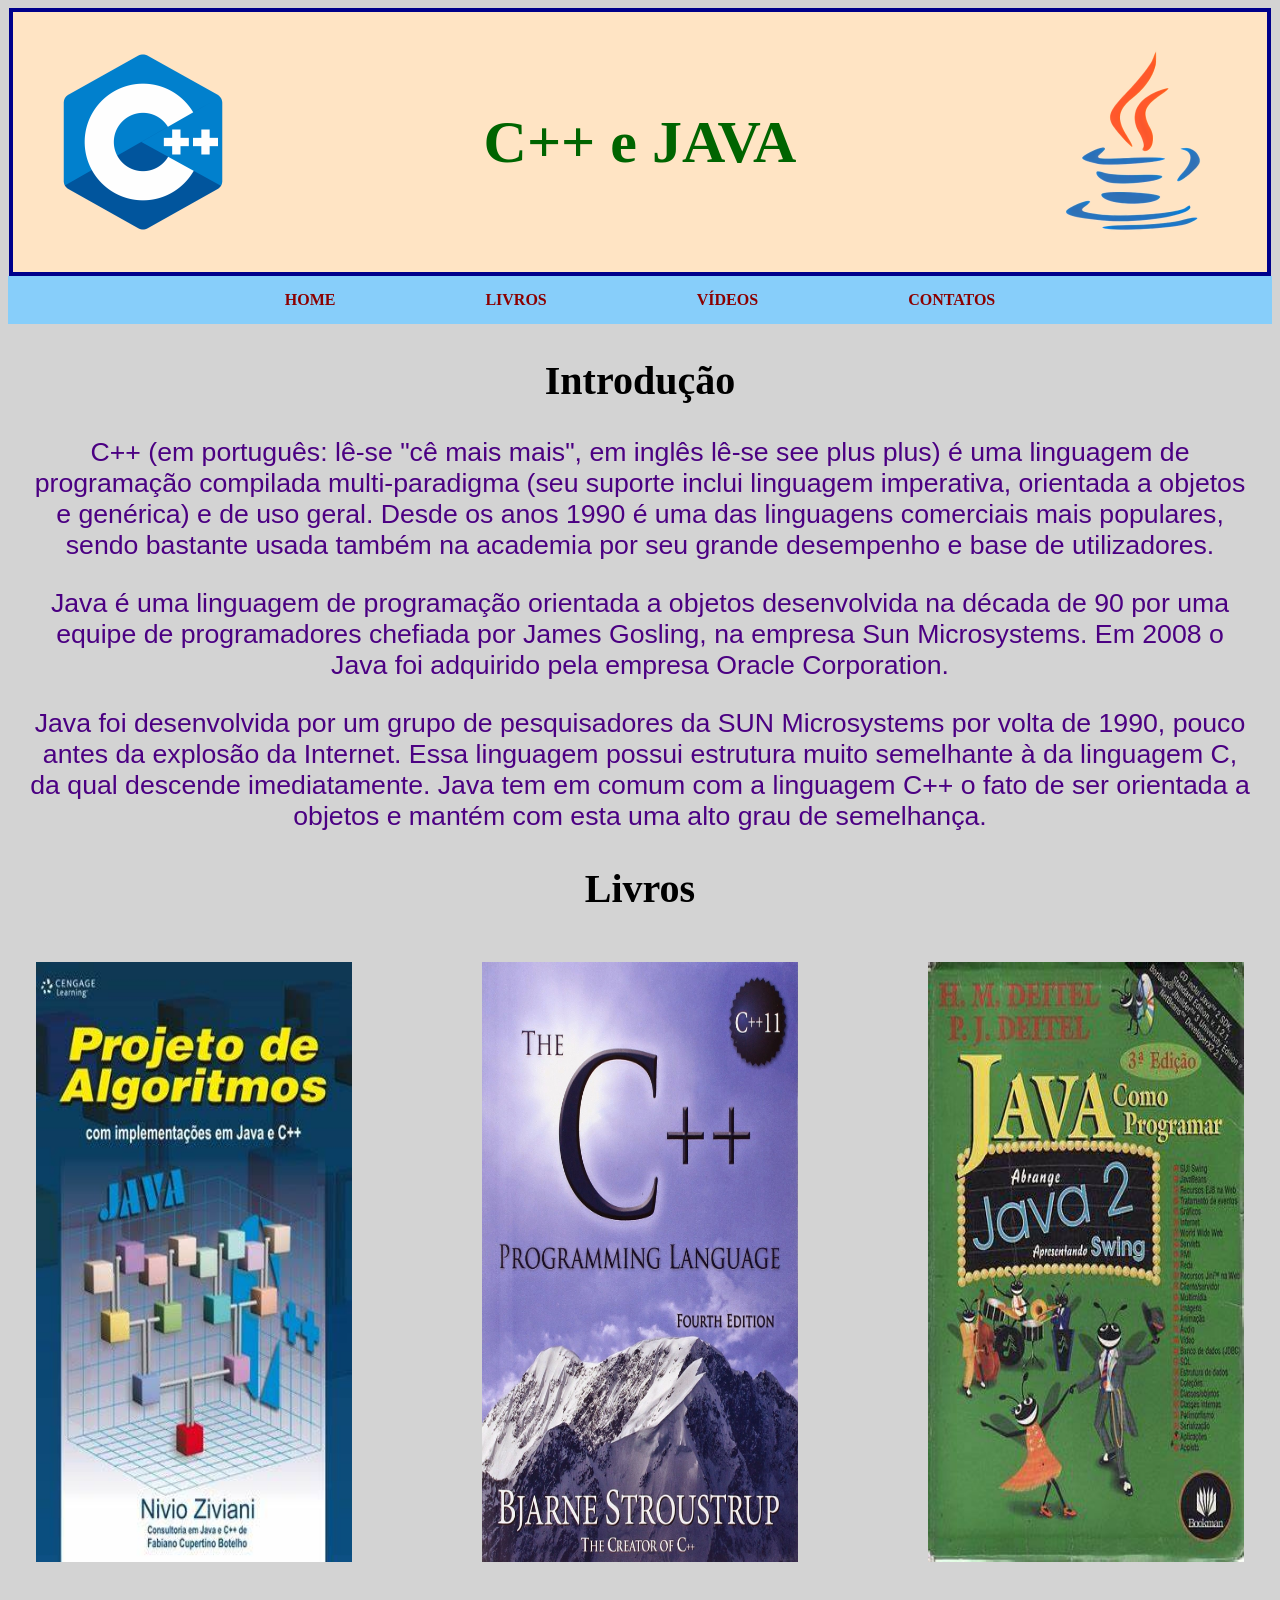
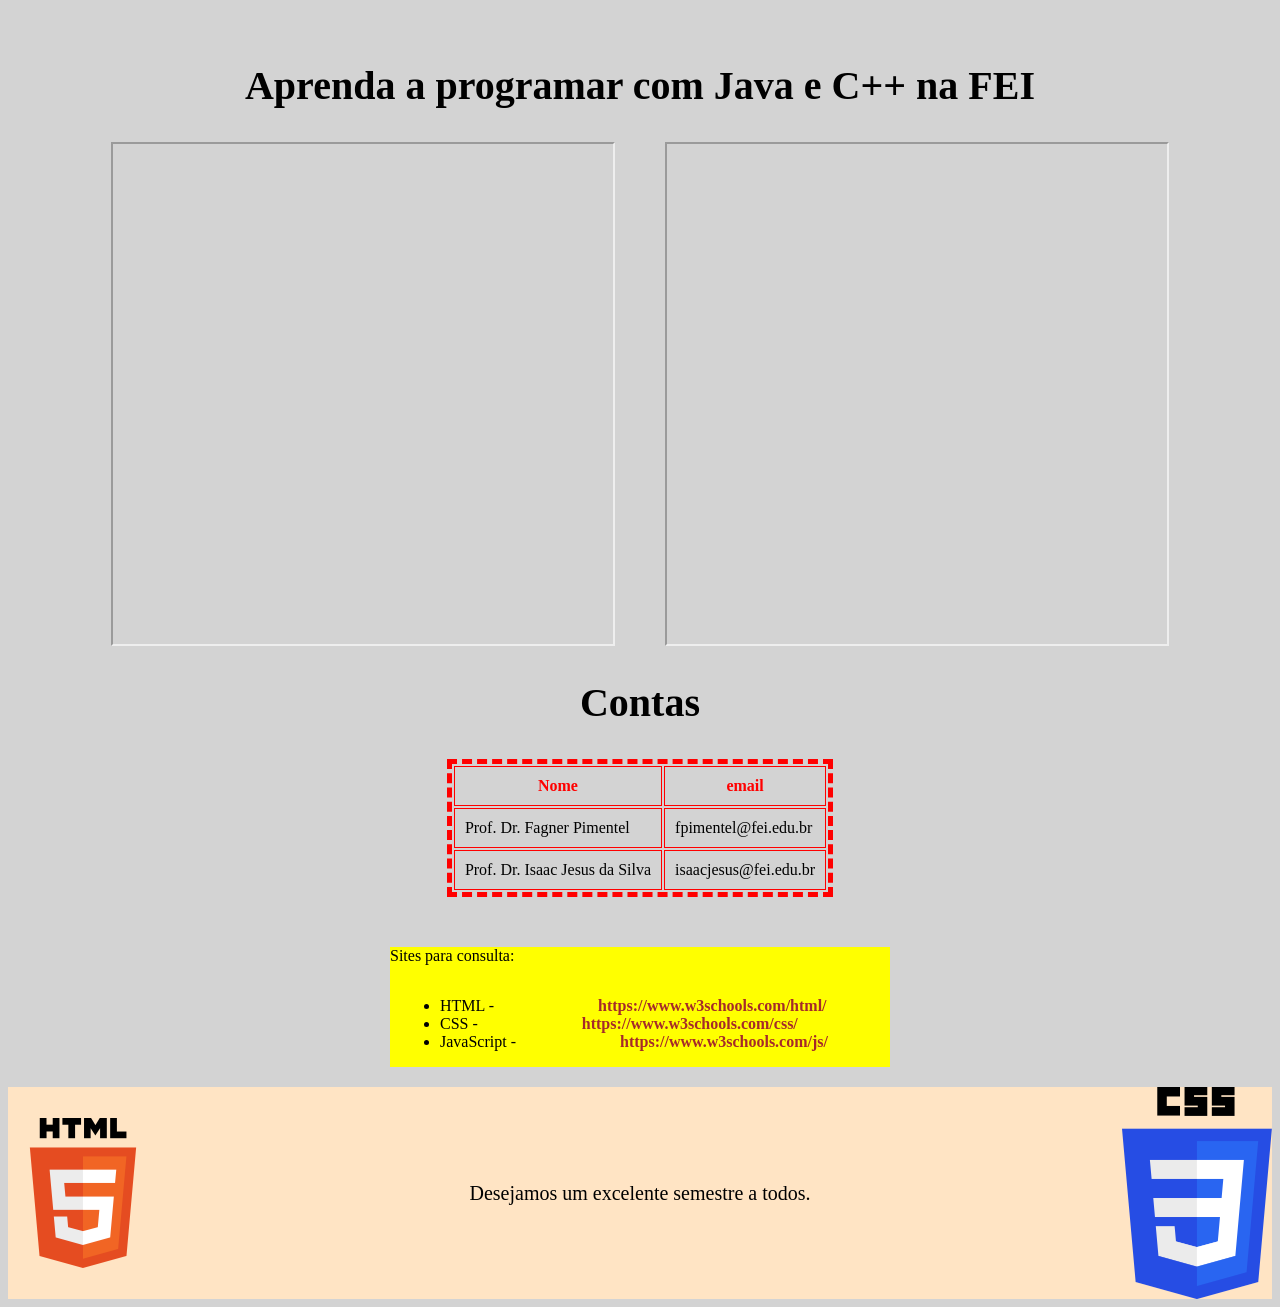
<file: Copia do Site/index.html>
<!DOCTYPE html>
<html>
    <head>
        <meta charset="UTF-8">
        <title>C++ e Java</title>
        <link href="indexStyle.css" rel="stylesheet">
    </head>
    <body>
        <div class="headline">
            <img src="c++.png" width="200px">
            <h1>C++ e JAVA</h1>
            <img src="java.png" width="200px">
        </div>

        <div class="menu">
            <a>HOME</a>
            <a>LIVROS</a>
            <a>VÍDEOS</a>
            <a>CONTATOS</a>
        </div>

        <div class="intro">
            <h2>Introdução</h2>
            <p>C++ (em português: lê-se "cê mais mais", em inglês lê-se see plus plus) é uma linguagem de programação compilada multi-paradigma (seu suporte inclui linguagem imperativa, orientada a objetos e genérica) e de uso geral. Desde os anos 1990 é uma das linguagens comerciais mais populares, sendo bastante usada também na academia por seu grande desempenho e base de utilizadores.</p>
            <p>Java é uma linguagem de programação orientada a objetos desenvolvida na década de 90 por uma equipe de programadores chefiada por James Gosling, na empresa Sun Microsystems. Em 2008 o Java foi adquirido pela empresa Oracle Corporation.</p>
            <p>Java foi desenvolvida por um grupo de pesquisadores da SUN Microsystems por volta de 1990, pouco antes da explosão da Internet. Essa linguagem possui estrutura muito semelhante à da linguagem C, da qual descende imediatamente. Java tem em comum com a linguagem C++ o fato de ser orientada a objetos e mantém com esta uma alto grau de semelhança.</p>
        </div>

        <h2>Livros</h2>
        <div class="livros">
            <img src="book1.jpg">
            <img src="book2.jpg">
            <img src="book3.jpg">
        </div>
        
        <h2>Aprenda a programar com Java e C++ na FEI</h2>
        <div class="embeds">
            <iframe src="https://www.youtube.com/embed/4MHAOPxcnsQ"></iframe>
            <iframe src="https://www.google.com/maps/embed?pb=!1m18!1m12!1m3!1d3652.648556785657!2d-46.581586585019195!3d-23.724241184602274!2m3!1f0!2f0!3f0!3m2!1i1024!2i768!4f13.1!3m3!1m2!1s0x94ce4158ef9c7c05%3A0x776b798985695f52!2sCentro%20Universit%C3%A1rio%20FEI%20-%20Campus%20S%C3%A3o%20Bernardo%20do%20Campo!5e0!3m2!1spt-BR!2sbr!4v1630280666216!5m2!1spt-BR!2sbr"></iframe>
        </div>

        <h2>Contas</h2>
        <div class="tabela">
            <table>
                <tr>
                    <th>Nome</th>
                    <th>email</th>
                </tr>
                <tr>
                    <td>Prof. Dr. Fagner Pimentel</td>
                    <td>fpimentel@fei.edu.br</td>
                </tr>
                <tr>
                    <td>Prof. Dr. Isaac Jesus da Silva</td>
                    <td>isaacjesus@fei.edu.br</td>
                </tr>
            </table>
        </div>
        
        <div class="consulta">
            <p>Sites para consulta:</p>
            <ul>
                <li><span>HTML -</span> <a>https://www.w3schools.com/html/</a></li>
                <li><span>CSS -</span> <a>https://www.w3schools.com/css/</a></li>
                <li><span>JavaScript -</span> <a>https://www.w3schools.com/js/</a></li>
            </ul>
        </div>

        <div class="rodape">
            <img src="html.png">
            <p>Desejamos um excelente semestre a todos.</p>
            <img src="css.png">
        </div>
    </body>
</html>
</file>
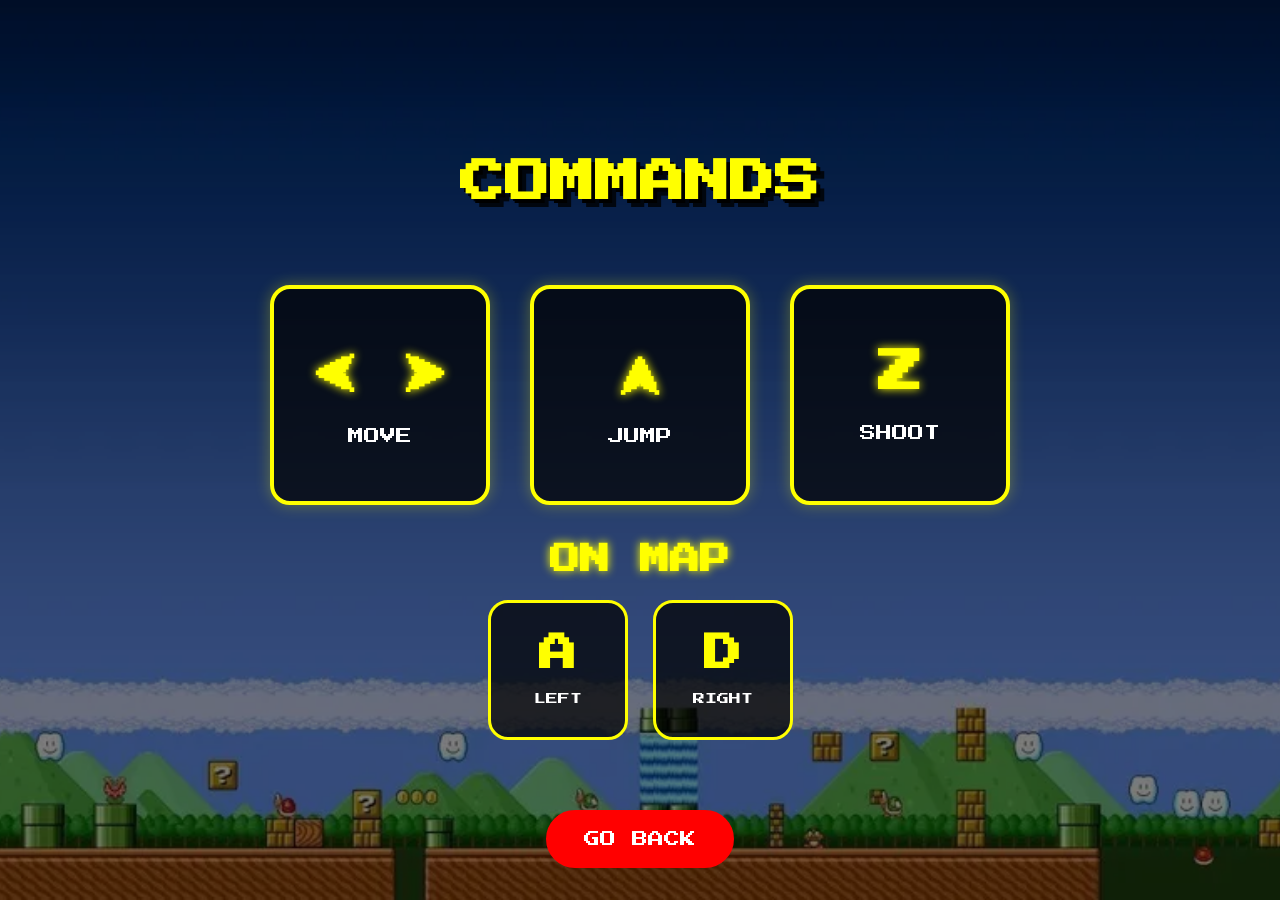
<file: Projeto/comandos/index.html>
<!DOCTYPE html>
<html lang="pt-br">
<head>
    <meta charset="UTF-8">
    <meta name="viewport" content="width=device-width, initial-scale=1.0">
    <title>Commands</title>
    <link rel="stylesheet" href="style.css">
</head>
<body>

    <div class="overlay">

        <h1 class="title">COMMANDS</h1>

        <div class="cards">

            <div class="card">
                <h2>⮜ ⮞</h2>
                <p>MOVE</p>
            </div>

            <div class="card">
                <h2>⮝</h2>
                <p>JUMP</p>
            </div>

            <div class="card">
                <h2>Z</h2>
                <p>SHOOT</p>
            </div>
        </div>
        <div class="map-section">
            <h2 class="map-title">ON MAP</h2>
            <div class="small-cards">
                <div class="small-card">
                    <h2>A</h2>
                    <p>LEFT</p>
                </div>
                <div class="small-card">
                    <h2>D</h2>
                    <p>RIGHT</p>
                </div>
            </div>
    </div>
            <a href="../menu.html" class="back-btn">GO BACK</a>
        </div>
</body>
</html>
</file>
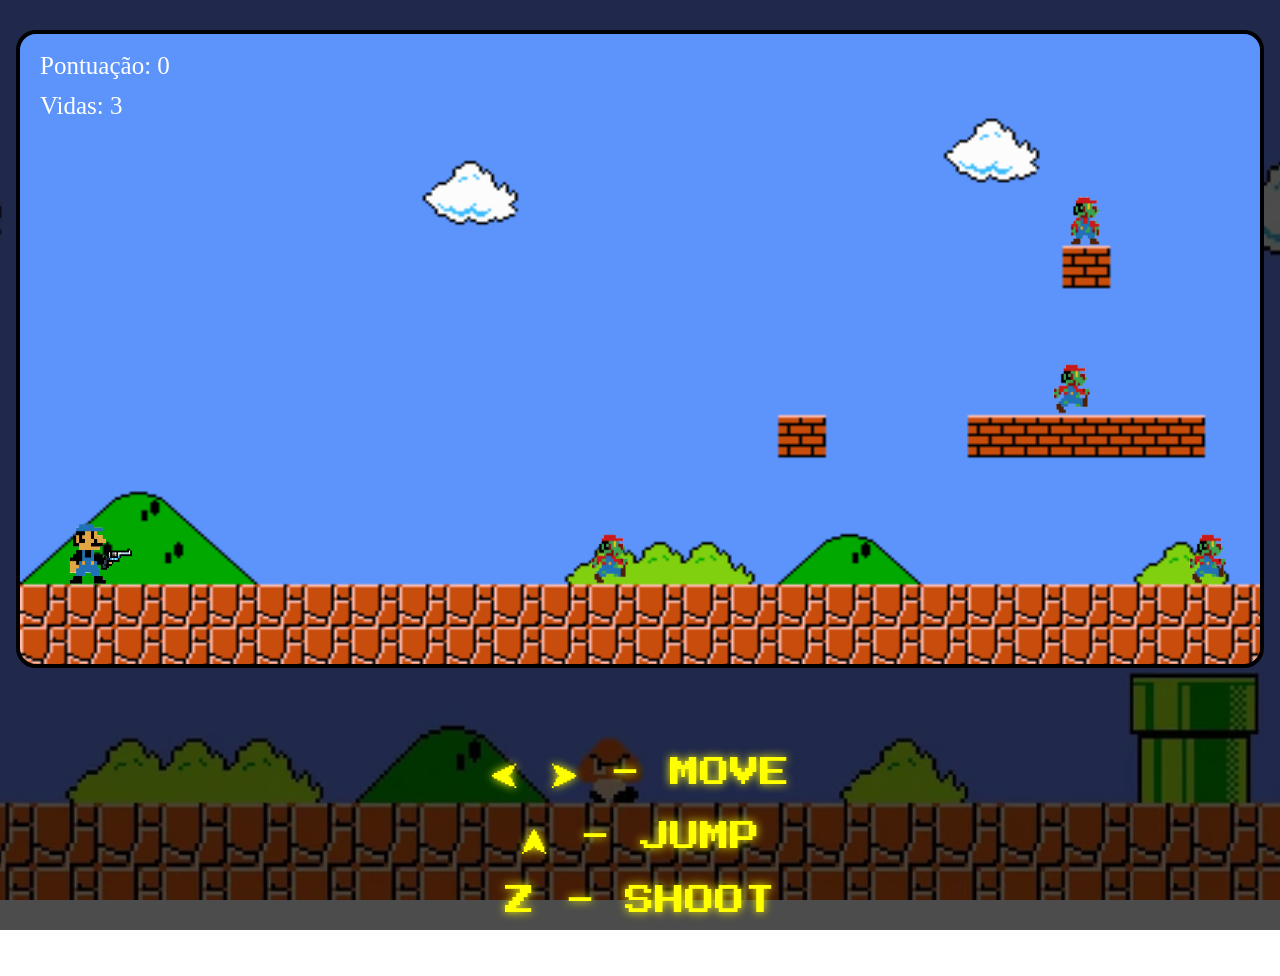
<file: Projeto/game/index.html>
<!DOCTYPE html>
<html lang="en">
    <head>
        <meta charset="UTF-8">
        <title>game</title>
        <link rel="stylesheet" href="style.css">    
    </head>
    <body>
        <div class="overlay">
            <div class="game-container">
                <canvas id="canvas" width="1240" height="630"></canvas>
                <div class="controls">
                    <p><span>⮜ ⮞ - MOVE</span></p>
                    <p><span>⮝ - JUMP</span></p>
                    <p><span>Z - SHOOT</span></p>
                    <a href="../menu.html">GO TO MENU</a>
                </div>
            </div>
        </div>
        <script src="script.js" type="text/javascript"></script>
    </body>
</html>
</file>
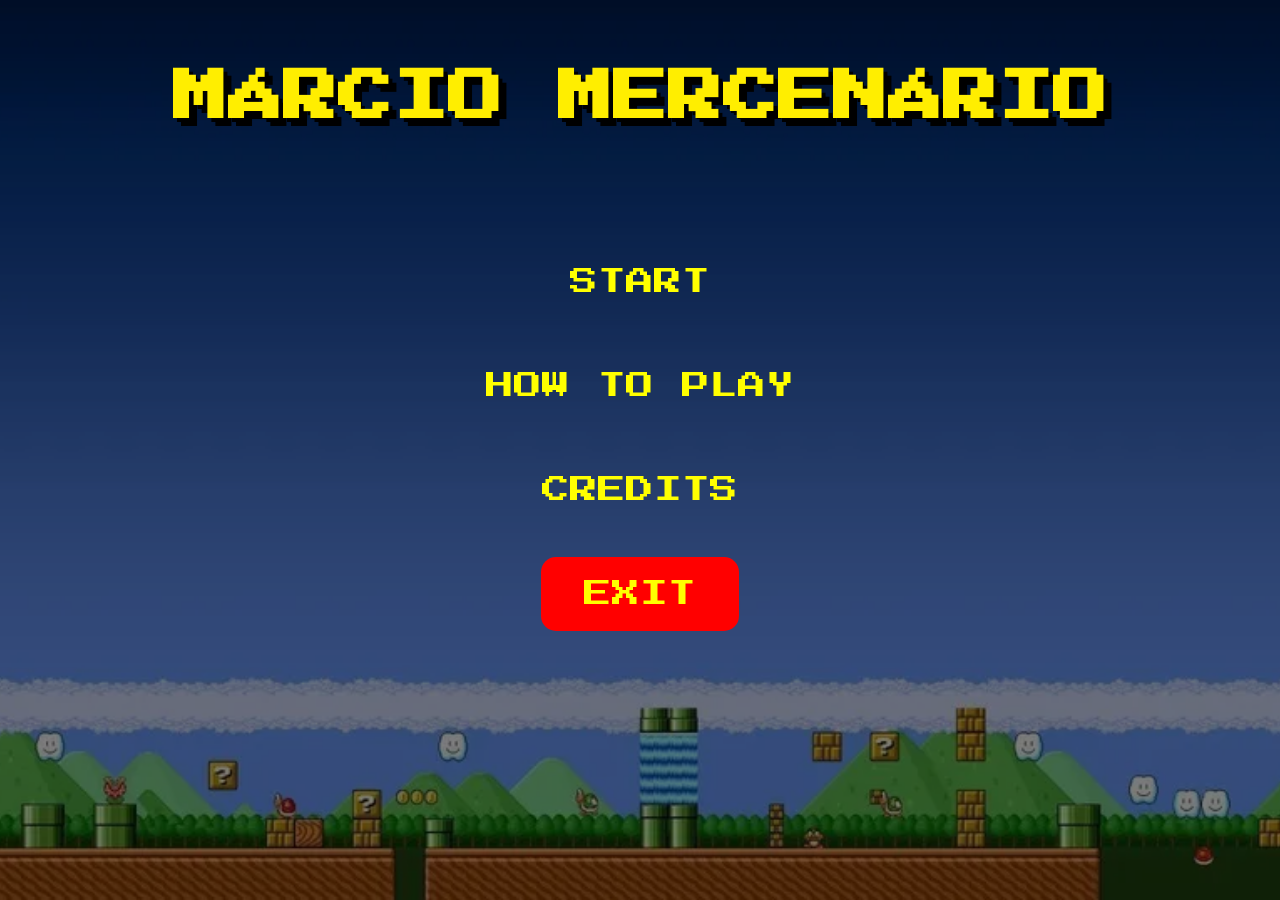
<file: Projeto/menu.html>
<!DOCTYPE html>
<html lang="pt-br">
<head>
    <meta charset="UTF-8">
    <meta name="viewport" content="width=device-width, initial-scale=1.0">
    <link rel="preconnect" href="https://fonts.googleapis.com">
    <link rel="preconnect" href="https://fonts.gstatic.com" crossorigin>
    <link href="https://fonts.googleapis.com/css2?family=Press+Start+2P&display=swap" rel="stylesheet">
    <link rel="stylesheet" href="style.css">
    <title>Menu Principal</title>
</head>
<body>
    <div class="overlay">
        <div class="title">
            <h1>MÁRCIO MERCENÁRIO</h1>
        </div>
        <div class="menu">
            <a href="game/index.html">START</a>
            <a href="comandos/index.html">HOW TO PLAY</a>
            <a href="ceditos/credits.html">CREDITS</a>
            <a class="exit" onclick="abrirPopup()">EXIT</a>
        </div>
    </div>

    <div class="popup" id="popup">
        <h1>ARE YOU SURE?</h1>

        <div class="botoes">
            <button id="yes">YES</button>
            <button id="no" onclick="fecharPopup()">NO</button>
        </div>

        <p id="mensagem"></p>
    </div>
    <div class="fine-screen" id="fineScreen">
    <h1 id="fineText">FINE...</h1>
</div>
    <script src="script.js"></script>
</body>
</html>
</file>
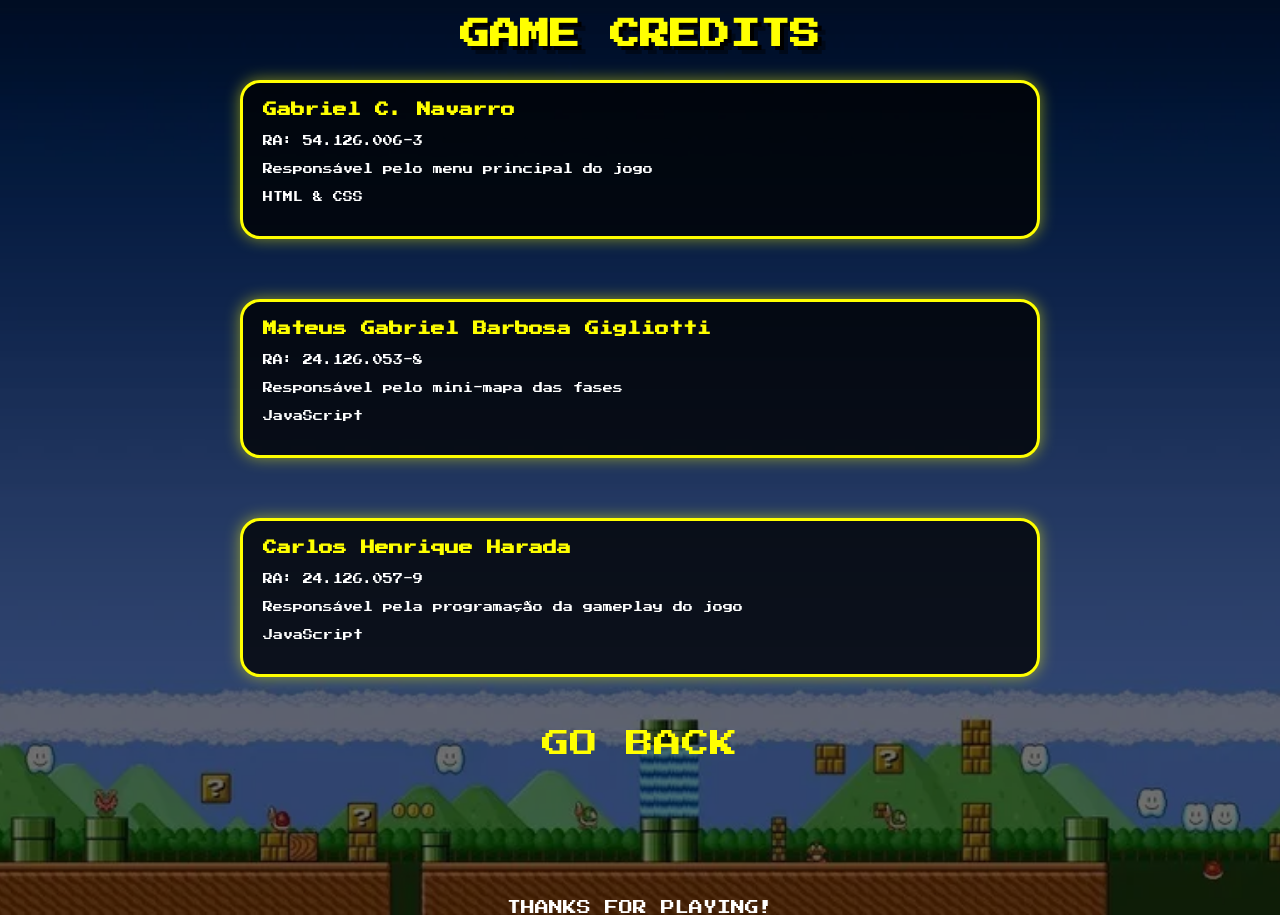
<file: Projeto/ceditos/credits.html>
<!DOCTYPE html>
<html lang="pt-br">
<head>
    <meta charset="UTF-8">
    <meta name="viewport" content="width=device-width, initial-scale=1.0">
    <link rel="stylesheet" href="credits.css">
    <title>Game Credits</title>
</head>
<body>
    <div class="overlay">
        <h1 class="titulo">GAME CREDITS</h1>
        <div class="alunos">
            <div class="aluno">
                <h2>Gabriel C. Navarro</h2>
                <p>RA: 54.126.006-3</p>
                <p>Responsável pelo menu principal do jogo</p>
                <p>HTML & CSS</p>
            </div>
            <div class="aluno">
                <h2>Mateus Gabriel Barbosa Gigliotti</h2>
                <p>RA: 24.126.053-8</p>
                <p>Responsável pelo mini-mapa das fases</p>
                <p>JavaScript</p>
            </div>
            <div class="aluno">
                <h2>Carlos Henrique Harada</h2>
                <p>RA: 24.126.057-9</p>
                <p>Responsável pela programação da gameplay do jogo</p>
                <p>JavaScript</p>
            </div>
        </div>
        <a href="../menu.html" class="goback">GO BACK</a>
        <p class="thanks">THANKS FOR PLAYING!</p>
    </div>
</body>
</html>
</file>
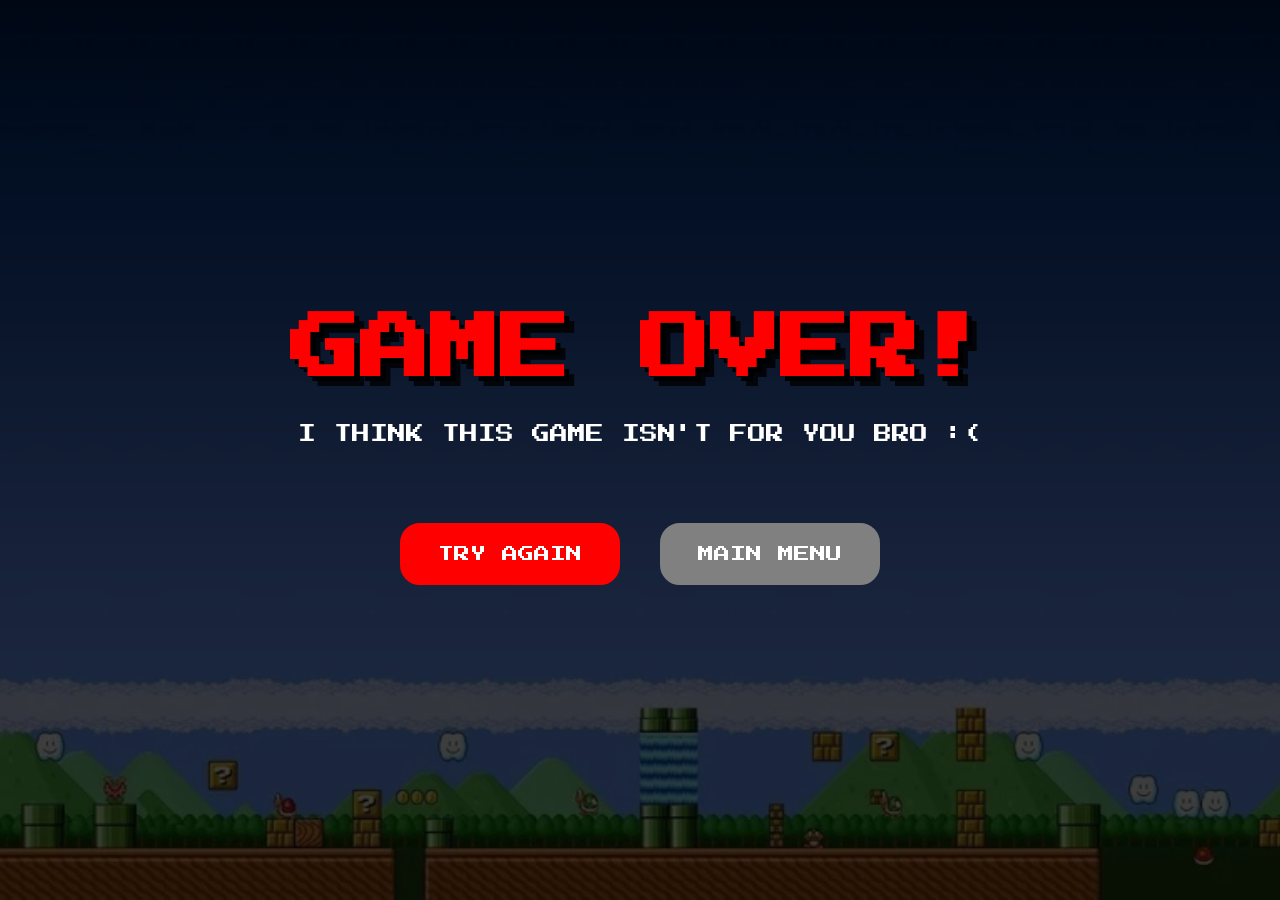
<file: Projeto/final/lost.html>
<!DOCTYPE html>
<html lang="pt-br">
<head>
    <meta charset="UTF-8">
    <meta name="viewport" content="width=device-width, initial-scale=1.0">
    <title>Game Over</title>
    <link rel="stylesheet" href="lost.css">
</head>
<body>
    <div class="overlay">
        <h1 class="title">GAME OVER!</h1>
        <p class="subtitle">I THINK THIS GAME ISN'T FOR YOU BRO :(</p>
        <div class="buttons">
            <a href="../game/index.html" class="btn retry">TRY AGAIN</a>
            <a href="../menu.html" class="btn menu">MAIN MENU</a>
        </div>
    </div>
</body>
</html>
</file>
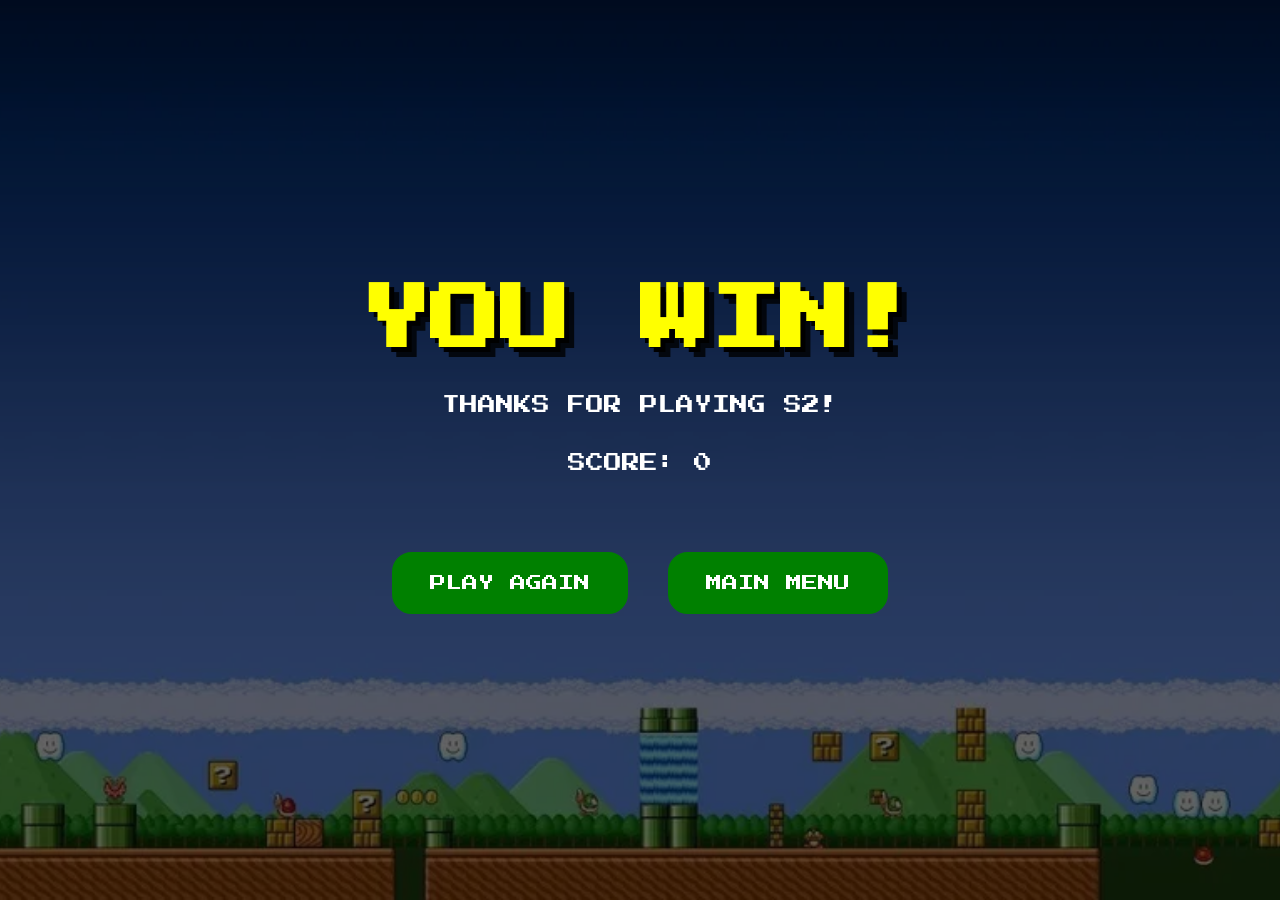
<file: Projeto/final/win.html>
<!DOCTYPE html>
<html lang="pt-br">
<head>
    <meta charset="UTF-8">
    <meta name="viewport" content="width=device-width, initial-scale=1.0">
    <title>Victory</title>
    <link rel="stylesheet" href="win.css">
</head>
<body>
    <div class="overlay">
        <h1 class="title">YOU WIN!</h1>
        <p class="subtitle">THANKS FOR PLAYING S2! </p>
        <p class="subtitle">SCORE: <span id="score"></span></p> 
        <div class="buttons">
            <a href="../game/index.html" class="btn">PLAY AGAIN</a>
            <a href="../menu.html" class="btn">MAIN MENU</a>
        </div>

    </div>

    <script>
        let pontuacao = Number(localStorage.getItem("pontuacao"));
        let vidas = Number(localStorage.getItem("vidas"));
        let pontuacaofinal = pontuacao * vidas

        document.getElementById("score").textContent = pontuacaofinal;
    </script>

</body>
</html>
</file>
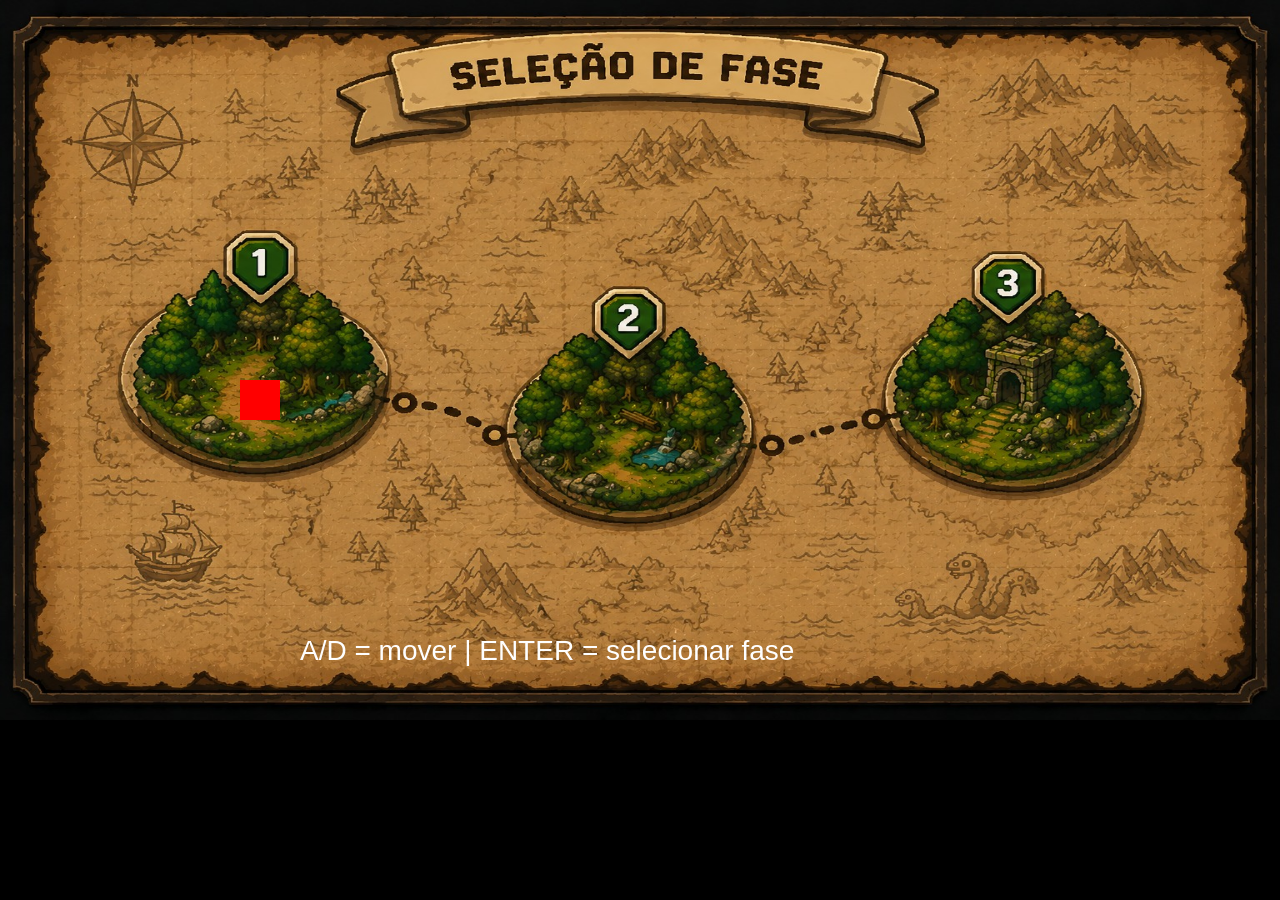
<file: Projeto/mapa/testeMapa.html>
<!DOCTYPE html>
<html lang="pt-br">
<head>
<meta charset="UTF-8">
<title>Teste MiniMapa</title>

<style>

body{
    margin:0;
    overflow:hidden;
    background:black;
}

canvas{
    display:block;
    margin:auto;
    background:black;
}

</style>
</head>

<body>

<canvas id="canvas" width="1280" height="720"></canvas>

<script>

const canvas = document.getElementById("canvas");
const ctx = canvas.getContext("2d");


// =======================================
// CRIA MINI MAPA
// =======================================

function criarMiniMapa(ctx, canvas){

    let mapaAberto = false;
    let faseSelecionada = 0;

    // posições das fases
    const fases = [
        { x: 240, y: 380 },
        { x: 610, y: 380 },
        { x: 980, y: 380 }
    ];

    // posição atual
    let quadradoX = fases[0].x;
    let quadradoY = fases[0].y;

    // destino
    let destinoX = fases[0].x;
    let destinoY = fases[0].y;

    // menor = mais suave
    const velocidadeMapa = 0.08;

    let movendoNoMapa = false;

    // imagem do mapa
    const imagemMapa = new Image();
    imagemMapa.src = "mapaImagem.jpg";


    // =======================================
    // CONTROLES
    // =======================================

    document.addEventListener("keydown", (e) => {

        if(!mapaAberto) return;
        if(movendoNoMapa) return;

        // esquerda
        if((e.key === "a" || e.key === "A") && faseSelecionada > 0){

            faseSelecionada--;

            destinoX = fases[faseSelecionada].x;
            destinoY = fases[faseSelecionada].y;

            movendoNoMapa = true;
        }

        // direita
        if((e.key === "d" || e.key === "D") && faseSelecionada < 2){

            faseSelecionada++;

            destinoX = fases[faseSelecionada].x;
            destinoY = fases[faseSelecionada].y;

            movendoNoMapa = true;
        }

        // entrar na fase
        if(e.key === "Enter"){

            iniciarFase(faseSelecionada + 1);
        }

    });


    // =======================================
    // UPDATE
    // =======================================

    function updateMapa(){

        // movimento suave
        quadradoX += (destinoX - quadradoX) * velocidadeMapa;
        quadradoY += (destinoY - quadradoY) * velocidadeMapa;

        // verifica distância
        if(
            Math.abs(quadradoX - destinoX) < 1 &&
            Math.abs(quadradoY - destinoY) < 1
        ){
            quadradoX = destinoX;
            quadradoY = destinoY;

            movendoNoMapa = false;
        }
    }


    // =======================================
    // DRAW
    // =======================================

    function desenharMapa(){

        ctx.clearRect(0,0,canvas.width,canvas.height);

        ctx.drawImage(
            imagemMapa,
            0,
            0,
            canvas.width,
            canvas.height
        );

        // quadrado
        ctx.fillStyle = "red";

        ctx.fillRect(
            quadradoX,
            quadradoY,
            40,
            40
        );

        // texto
        ctx.fillStyle = "white";
        ctx.font = "28px Arial";

        ctx.fillText(
            "A/D = mover | ENTER = selecionar fase",
            300,
            660
        );
    }


    // =======================================
    // LOOP
    // =======================================

    function loopMapa(){

        if(!mapaAberto) return;

        updateMapa();
        desenharMapa();

        requestAnimationFrame(loopMapa);
    }


    // =======================================
    // FUNÇÕES
    // =======================================

    function abrirMapa(){

        mapaAberto = true;

        loopMapa();
    }

    function fecharMapa(){

        mapaAberto = false;
    }

    function iniciarFase(numeroDaFase){

        alert("Entrando na fase " + numeroDaFase);

        fecharMapa();
    }

    return {
        abrirMapa,
        fecharMapa,
        iniciarFase
    };

}


// =======================================
// INICIAR TESTE
// =======================================

const miniMapa = criarMiniMapa(ctx, canvas);

// abre automaticamente
miniMapa.abrirMapa();

</script>

</body>
</html>
</file>
<file: Copia do Site/indexStyle.css>
body{
    background-color: lightgrey;
}

h2{
    display: flex;
    justify-content: center;
    color: black;
    font-size: 30pt;
}

.headline{
    display: flex;
    align-items: center;
    justify-content: space-between;
    margin-top: 1px;
    margin-left: 1px;
    margin-right: 1px;
    background: bisque;
    border: 4px solid darkblue;
    padding: 30px;
    color: darkgreen;
    font-size: 30px;
}

.menu{
    display: flex;
    justify-content: center;
    gap: 150px;
    background-color: lightskyblue;
    padding: 15px;
    color: darkred;
    font-weight: bold;
    text-decoration: none;
}

.intro p{
    text-align: center;
    color: indigo;
    font-family: sans-serif;
    font-size: 20pt;
    margin-left: 20px;
    margin-right: 20px;
}

.livros{
    display: flex;
    justify-content: center;
    gap: 130px;
    margin-bottom: 100px;
    margin-top: 50px;
}
.livros img{
    width: 25%;
    height: 600px;
}

.embeds{
    display: flex;
    justify-content: center;
    gap: 50px;
}
.embeds iframe{
    width: 500px;
    height: 500px;
}

.tabela{
    display: flex;
    justify-content: center;
    margin-bottom: 50px;
}
table{
    border: 5px dashed red;
}

th{
    color: red;
    border: 1px solid red;
    padding: 10px;
}
td{
    border: 1px solid red;
    padding: 10px;
}

.consulta{
    display: flex;
    flex-direction: column;
    background-color: yellow;
    width: 500px;
    margin: auto;
}
.consulta p{
    margin-top: 0px;
}
.consulta ul{
    padding-left: 50px;
}
.consulta a{
    padding-left: 100px;
    font-weight: bold;
    color: brown;
}

.rodape{
    display:flex;
    justify-content:space-between;
    align-items:center;
    background-color: bisque;
    font-family: Comic Sans MS;
    font-size: 15pt;
    margin-top: 20px;
}
.rodape img{
    width: 150px;
}
</file>
<file: Projeto/comandos/style.css>
@import url('https://fonts.googleapis.com/css2?family=Press+Start+2P&display=swap');

*{
    margin:0;
    padding:0;
    box-sizing:border-box;
}

body{
    height:100vh;
    background-image:url("../img/mario1.webp");
    background-size:cover;
    background-position:center;
    background-repeat:no-repeat;
    font-family:"Press Start 2P",system-ui;
    overflow:hidden;
}

.overlay{
    width:100%;
    height:100%;
    background:rgba(0,0,0,0.5);
    display:flex;
    flex-direction:column;
    align-items:center;
    padding: 100px;
}

.title{
    color:yellow;
    margin-top:60px;
    font-size:45px;
    text-shadow:
    4px 4px 0 black,
    8px 8px 0 rgba(0,0,0,0.8);
    animation:flutuar 2s ease-in-out infinite;
}

.cards{
    margin-top:80px;
    display:flex;
    gap:40px;
    flex-wrap:wrap;
    justify-content:center;
    width:90%;
}

.card{
    width:220px;
    height:220px;
    background:rgba(0,0,0,0.7);
    border:4px solid yellow;
    border-radius:20px;
    display:flex;
    flex-direction:column;
    justify-content:center;
    align-items:center;
    transition:0.3s ease;
    cursor:pointer;
    box-shadow:0 0 15px rgba(255,255,0,0.3);
}

.card:hover{
    transform:translateY(-10px) scale(1.05);
    box-shadow:0 0 25px yellow;
}

.card h2{
    color:yellow;
    font-size:45px;
    margin-bottom:30px;
    text-shadow:0 0 10px yellow;
}

.card p{
    color:white;
    font-size:16px;
}

.map-section{
    margin-top:40px;
    display:flex;
    flex-direction:column;
    align-items:center;
}

.map-title{
    color:yellow;
    font-size:30px;
    margin-bottom:25px;
    text-shadow:0 0 10px yellow;
}

.small-cards{
    display:flex;
    gap:25px;
}

.small-card{
    width:140px;
    height:140px;
    background:rgba(0,0,0,0.7);
    border:3px solid yellow;
    border-radius:20px;
    display:flex;
    flex-direction:column;
    justify-content:center;
    align-items:center;
    transition:0.3s ease;
}

.small-card:hover{
    transform:scale(1.08);
    box-shadow:0 0 20px yellow;
}

.small-card h2{
    color:yellow;
    font-size:38px;
    margin-bottom:20px;
}

.small-card p{
    color:white;
    font-size:12px;
}

.back-btn{
    margin-top:70px;
    text-decoration:none;
    color:white;
    background:red;
    padding:18px 35px;
    border-radius:30px;
    border:3px solid red;
    transition:0.3s ease;
}

.back-btn:hover{
    transform:scale(1.1);
    background:rgb(255,50,50);
    box-shadow:0 0 20px red;
}

@keyframes flutuar{
    0%{
    transform:translateY(0px);
    }

    50%{
    transform:translateY(-8px);
    }

    100%{
    transform:translateY(0px);
    }
}
</file>
<file: Projeto/game/style.css>
@import url('https://fonts.googleapis.com/css2?family=Press+Start+2P&display=swap');

body{

    margin:0;
    height: 100vh;
    display:flex;
    justify-content:center;
    background-size:cover;
    background-position:center;
    background-image:url("mario.webp");
    background-repeat:no-repeat;
    overflow:hidden;
}

.overlay{

    width:100%;
    height:100%;
    display:flex;
    justify-content:center;
    align-items:flex-start;
    padding-top:30px;
    background:rgba(0,0,0,0.7);
}


canvas{

    display: block;
    border:4px solid black;
    border-radius: 20px;
    background:transparent;
}

.game-container{

    display:flex;
    flex-direction:column;
    align-items:center;
    gap:20px;
}

.controls{

    color:white;
    font-family:"Press Start 2P",system-ui;
    font-size:30px;
    text-align:center;
    margin-top: 40px;
}

.controls span{

    color:yellow;
    text-shadow:0 0 10px yellow;
}

.controls a{

    color:rgb(255, 255, 255);
    text-shadow:0 0 10px rgb(255, 255, 255);
    text-decoration: none;
}

.controls a:hover{
    color:yellow;
    text-shadow:0 0 10px yellow;
    text-decoration: underline;
}
</file>
<file: Projeto/style.css>
@import url('https://fonts.googleapis.com/css2?family=Press+Start+2P&display=swap');

*{
    margin:0;
    padding:0;
    box-sizing:border-box;
}

body{
    height:100vh;
    background-image:url("img/mario1.webp");
    background-size:cover;
    background-position:center;
    background-repeat:no-repeat;
    font-family:"Press Start 2P",system-ui;
    overflow:hidden;
}

.overlay{
    width:100%;
    height:100%;
    background:rgba(0,0,0,0.5);
}

.title{
    display:flex;
    justify-content:center;
    padding-top:70px;
}

.title h1{
    color:rgb(255,238,0);
    font-size:55px;
    text-shadow:4px 4px 0 black,8px 8px 0 rgba(0,0,0,1);
    animation:flutuar 1s ease-in-out infinite;
}

.menu{
    display:flex;
    flex-direction:column;
    align-items:center;
    gap:30px;
    margin-top:120px;
}

.menu a{
    text-decoration:none;
    color:yellow;
    font-size:28px;
    padding:20px 40px;
    border:3px solid transparent;
    border-radius:15px;
    transition:0.3s ease;
    cursor:pointer;
}

.menu a:not(.exit):hover{
    transform:scale(1.1);
    border:3px solid yellow;
    background-color:yellow;
    box-shadow:0 0 20px yellow;
    color:white;
}

.exit{
    color:white;
    font-size:20px;
    background-color:red;
    border:3px solid red;
    border-radius:30px;
    padding:18px 35px;
}

.exit:hover{
    transform:scale(1.1);
    box-shadow:0 0 20px red;
    background-color:rgb(255,40,40);
}

.popup{
    width:600px;
    padding:40px;
    background:rgba(0,0,0,0.95);
    border:4px solid yellow;
    border-radius:20px;
    position:fixed;
    top:50%;
    left:50%;
    transform:translate(-50%,-50%);
    display:none;
    flex-direction:column;
    align-items:center;
    gap:40px;
    box-shadow:0 0 30px yellow;
    z-index:999;
}

.popup h1{
    color:yellow;
    font-size:22px;
    text-align:center;
}

.botoes{
    display:flex;
    gap:60px;
    position:relative;
    width:100%;
    justify-content:center;
    align-items:center;
    height:150px;
}

#yes{
    position:absolute;
    padding:15px 30px;
    background:red;
    color:white;
    border:none;
    border-radius:15px;
    font-family:"Press Start 2P",system-ui;
    cursor:pointer;
    transition:0.2s;
}

#no{
    padding:15px 30px;
    background:green;
    color:white;
    border:none;
    border-radius:15px;
    font-family:"Press Start 2P",system-ui;
    cursor:pointer;
    transition:0.3s;
}

#no:hover{
    transform:scale(1.1);
    box-shadow:0 0 15px lime;
}

#mensagem{
    color:white;
    font-size:12px;
    text-align:center;
}

@keyframes flutuar{

    0%{
        transform:translateY(0px);
    }

    50%{
        transform:translateY(-10px);
    }

    100%{
        transform:translateY(0px);
    }
}

.fine-screen{
    position:fixed;
    top:0;
    left:0;

    width:100%;
    height:100%;

    background:black;

    display:none;

    justify-content:center;
    align-items:center;

    z-index:9999;
}

.fine-screen h1{
    color:white;
    font-size:40px;
    font-family:"Press Start 2P",system-ui;

    animation:sumir 3s forwards;
}

@keyframes sumir{

    0%{
        opacity:1;
    }

    100%{
        opacity:0;
    }
}
</file>
<file: Projeto/ceditos/credits.css>
@import url('https://fonts.googleapis.com/css2?family=Press+Start+2P&display=swap');

*{
    margin:0;
    padding:0;
    box-sizing:border-box;
}

body{
    min-height:100vh;
    background-image:url("../img/mario1.webp");
    background-size:cover;
    background-position:center;
    background-repeat:no-repeat;
    font-family:"Press Start 2P",system-ui;
    overflow:hidden;
}

.overlay{
    width:100%;
    min-height:100vh;
    background:rgba(0,0,0,0.55);
    padding-top:20px;
}

.titulo{
    text-align:center;
    color:yellow;
    font-size:30px;
    margin-bottom:30px;
    text-shadow:4px 4px 0 black,8px 8px 0 rgba(0,0,0,0.4);
    animation:flutuar 2s ease-in-out infinite;
}

.alunos{
    display:flex;
    flex-direction:column;
    align-items:center;
    gap:60px;
}

.aluno{
    width:80%;
    max-width:800px;
    background:rgba(0,0,0,0.75);
    border:3px solid yellow;
    border-radius:20px;
    padding:20px;
    color:white;
    transition:0.3s ease;
    box-shadow:0 0 15px rgba(255,255,0,0.5);
}

.aluno:hover{
    transform:scale(1.03);
    box-shadow:0 0 25px yellow;
    }

.aluno h2{
    color:yellow;
    font-size:14px;
    margin-bottom:15px;
}

.aluno p{
    font-size:10px;
    margin-bottom:10px;
    line-height:1.8;
}

.thanks{
    text-align:center;
    margin-top:120px;
    color:white;
    font-size:14px;
    animation:flutuar 2s ease-in-out infinite;
}

@keyframes flutuar{
    0%{
    transform:translateY(0px);
    }

    50%{
    transform:translateY(-8px);
    }

    100%{
    transform:translateY(0px);
    }
}

.goback{
    text-decoration:none;
    color:yellow;
    font-size:28px;
    padding:20px 40px;
    border:3px solid transparent;
    border-radius:15px;
    transition:0.3s ease;
    cursor:pointer;
    display: flex;
    justify-content: center;
    width: 300px;
    margin: 30px auto;
}

.goback:hover{
    transform:scale(1.1);
    border:3px solid yellow;
    background-color:yellow;
    box-shadow:0 0 20px yellow;
    color:white;
}
</file>
<file: Projeto/final/lost.css>
@import url('https://fonts.googleapis.com/css2?family=Press+Start+2P&display=swap');

*{
    margin:0;
    padding:0;
    box-sizing:border-box;
}

body{
    height:100vh;
    background-image:url("../img/mario1.webp");
    background-size:cover;
    background-position:center;
    background-repeat:no-repeat;
    font-family:"Press Start 2P",system-ui;
    overflow:hidden;
}

.overlay{
    width:100%;
    height:100%;
    background:rgba(0,0,0,0.75);
    display:flex;
    flex-direction:column;
    justify-content:center;
    align-items:center;
}

.title{
    color:red;
    font-size:70px;
    text-shadow:
    5px 5px 0 black,
    10px 10px 0 rgba(0,0,0,0.8);
    animation:pulse 1.5s infinite;
}

.subtitle{
    margin-top:40px;
    color:white;
    font-size:18px;
}

.buttons{
    margin-top:80px;
    display:flex;
    gap:40px;
}

.btn{
    text-decoration:none;
    color:white;
    padding:20px 35px;
    border-radius:20px;
    transition:0.3s ease;
}

.retry{
    background:red;
    border:3px solid red;
}

.retry:hover{
    transform:scale(1.1);
    border:3px solid rgb(255,50,50);
    background:rgb(255,50,50);
    box-shadow:0 0 20px red;
}

.menu{
    background:gray;
    border:3px solid gray;
}

.menu:hover{
    transform:scale(1.1);
    background:lightgray;
    box-shadow:0 0 20px white;
}

@keyframes pulse{

    0%{
        transform:scale(1);
    }

    50%{
        transform:scale(1.05);
    }

    100%{
        transform:scale(1);
    }
}
</file>
<file: Projeto/final/win.css>
@import url('https://fonts.googleapis.com/css2?family=Press+Start+2P&display=swap');

*{
    margin:0;
    padding:0;
    box-sizing:border-box;
}

body{
    height:100vh;
    background-image:url("../img/mario1.webp");
    background-size:cover;
    background-position:center;
    background-repeat:no-repeat;
    font-family:"Press Start 2P",system-ui;
    overflow:hidden;
}

.overlay{
    width:100%;
    height:100%;
    background:rgba(0,0,0,0.6);
    display:flex;
    flex-direction:column;
    justify-content:center;
    align-items:center;
}

.title{
    color:yellow;
    font-size:70px;
    text-shadow:
    5px 5px 0 black,
    10px 10px 0 rgba(0,0,0,0.8);
    animation:float 2s ease-in-out infinite;
}

.subtitle{
    margin-top:40px;
    color:white;
    font-size:18px;
}

.buttons{
    margin-top:80px;
    display:flex;
    gap:40px;
}

.btn{
    text-decoration:none;
    color:white;
    background:green;
    padding:20px 35px;
    border-radius:20px;
    border:3px solid green;
    transition:0.3s ease;
}

.btn:hover{
    transform:scale(1.1);
    box-shadow:0 0 20px lime;
    background:rgb(0,180,0);
}

@keyframes float{

    0%{
        transform:translateY(0px);
    }

    50%{
        transform:translateY(-12px);
    }

    100%{
        transform:translateY(0px);
    }
}
</file>
